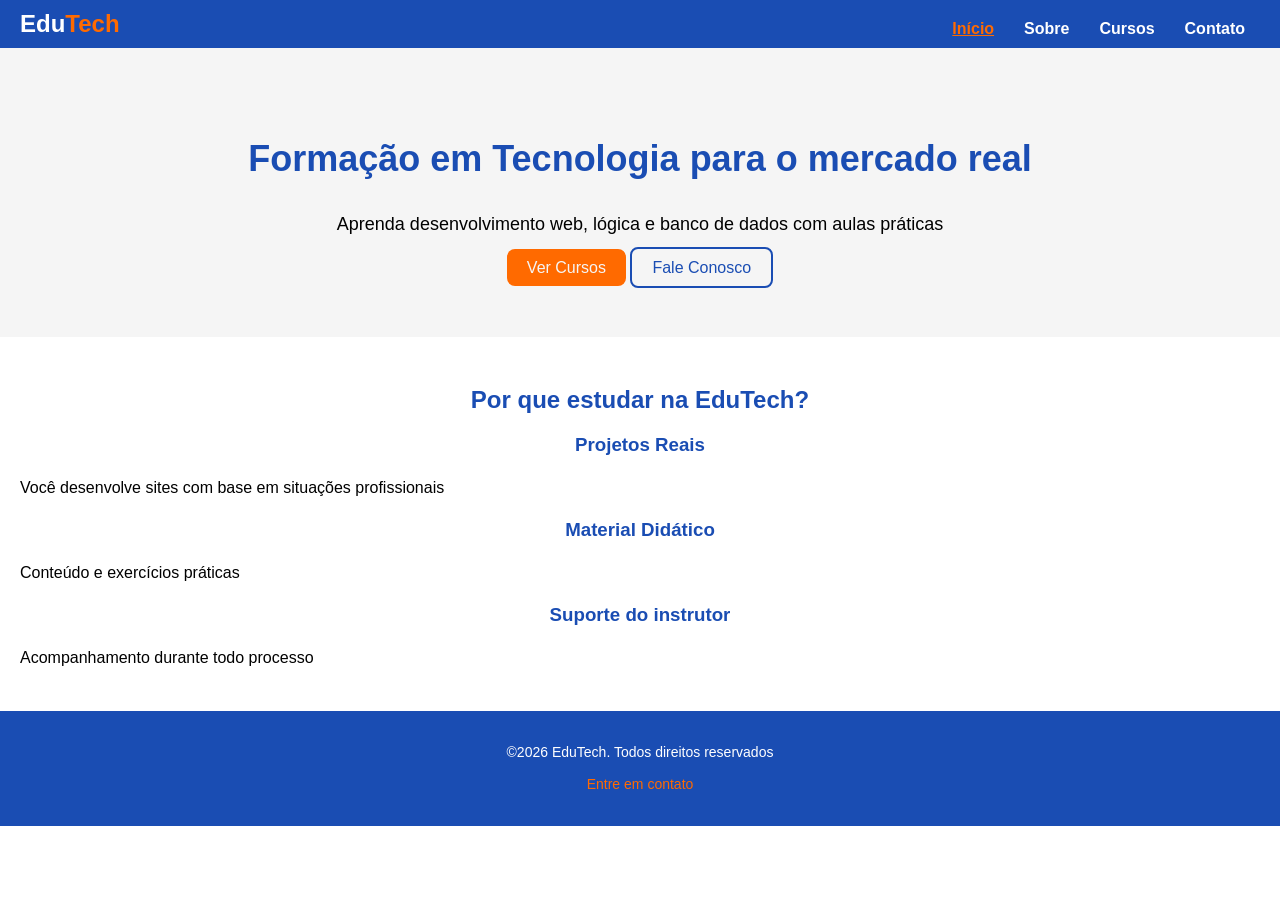
<file: index.html>
<!DOCTYPE html> <!-- Específica o Tipo de Documento - HTML 5 -->
<html lang="pt-BR">
    <head> <!-- CABEÇA DO SITE - CONFIGURAÇÕES E METADADOS-->
        <title>EduTech - Formação em Tecnologia</title> <!--Titúlo que aparece na aba do navegador-->
        <meta charset="UTF-8"> <!--Permite acentos, cedilha e caracteres especiais-->
        <meta name="viewport" content="width=device-width,initial-scale=1.0"> <!--adapta o site para o tamanho da tela do dispositivo móvel-->
        <meta name="description" content="Engole o choro e faz o L"> <!--pequenas descrição do site para navegadores e compartilhamento-->
        <link rel="stylesheet" href="CSS/style.css">
            <!--LINKA o código html com o página CSS-->
    </head>

    <body> <!-- CORPO DO SITE - CONTEÚDO VISÍVEL PARA TODOS-->

        <header class="topo"> <!-- CABEÇALHO DO CORPO DO SITE -->
                <div class="logo">
                    <a href="index.html" class="logo">Edu<span>Tech</span></a>
                </div>
                <nav class="menu">
                    <a href="index.html"class="ativo">Início</a>
                    <a href="pages/sobre.html">Sobre</a>
                    <a href="pages/cursos.html">Cursos</a>
                    <a href="pages/contato.html">Contato</a>
                </nav>
                
          
        </header>

        <!-- CONTEÚDO DA PÁGINA DO SITE -->
        <main>
              <section class="hero">
                        <div class="hero-content">
                            <h1>Formação em Tecnologia para o mercado real</h1>
                            <p>Aprenda desenvolvimento web, lógica e banco de dados com aulas práticas</p>
                            <a href="pages/cursos.html" class="btn-primario">Ver Cursos</a>
                            <a href="pages/contato.html" class="btn-secundario">Fale Conosco</a>
                        </div>   
              </section> 
              
              <section class="destaques">
                    <div class="container">
                        <h2>Por que estudar na EduTech?</h2>
                        <div class="cards">
                            <article class="card">
                                <h3>Projetos Reais</h3>
                                <p>Você desenvolve sites com base em situações profissionais</p>
                            </article>

                            <article class="card">
                                <h3>Material Didático</h3>
                                <p>Conteúdo e exercícios práticas</p>
                            </article>

                            <article class="card">
                                <h3>Suporte do instrutor</h3>
                                <p>Acompanhamento durante todo processo</p>
                            </article>
                        </div>
                    </div>
              </section> 

        </main>

        <!-- -------------------------- -->

        <footer class="rodape"> <!-- RODAPÉ DO CORPO DO SITE -->
            <p>©2026 EduTech. Todos direitos reservados</p>
            <p><a href="pages/contato.html">Entre em contato</a></p>
        </footer>

    </body>

</html>
</file>
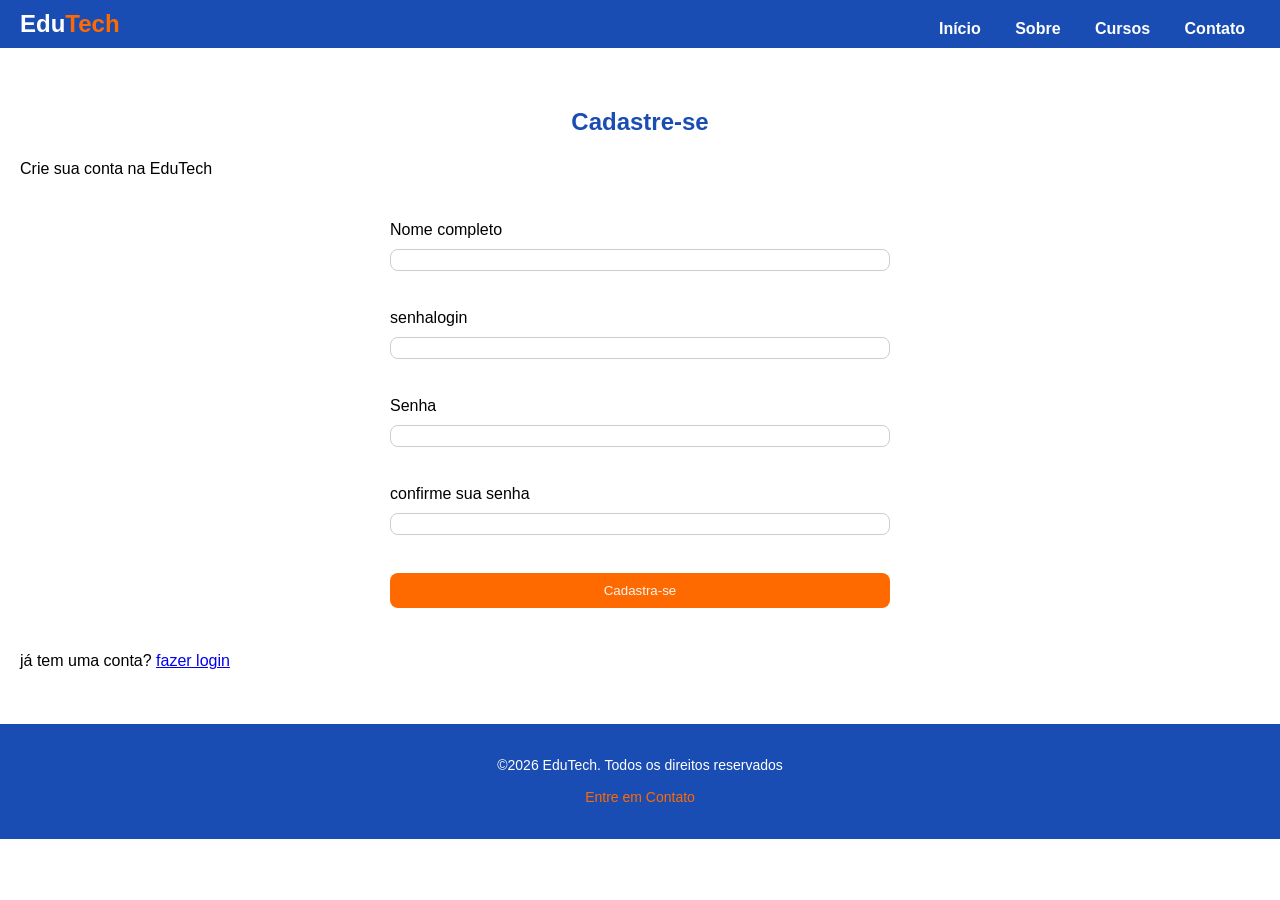
<file: PAGES/cadastro.html>
<!DOCTYPE html> <!-- Tipo de Docuemnto - HTML 5 -->
<html lang="pt-BR">
    <head> <!-- CABEÇA DO SITE - CONFIGURAÇÕES E METADADOS-->
        <title> cadastro - EduTech</title> <!--Titúlo que aparece na aba do navegador-->
        <meta charset="UTF-8"> <!-- Permite acentos, cedilha e caracteres especiais-->
        <meta name="viewport" content="width=device-width,initial-scale=1.0"> <!--Permite acentos, cedilha e caracteres especiais-->
        <meta name="description" content="Engole o choro e faz o L"> <!--pequenas descrição do site para navegadores e compartilhamento-->
        <link rel="stylesheet" href="../CSS/style.css"> <!--LINKA o código html com o página CSS-->

    <body> <!-- CORPO DO SITE - CONTEÚDO VISÍVEL PARA TODOS-->
        <header> <!-- CABEÇALHO DO CORPO DO SITE -->
                <div>
                    <a href="../index.html" class="logo">Edu<span>Tech</span></a>
                </div>
                <nav>
                    <a href="../index.html">Início</a>
                    <a href="sobre.html">Sobre</a>
                    <a href="cursos.html">Cursos</a>
                    <a href="contato.html">Contato</a>
                </nav>
         
        </header>
        
        <!-- CONTEÚDO DA PÁGINA DO SITE -->
        <main>
            <section id="formCadastro" class="cadastro">
                <h1>Cadastre-se</h1>
                <p>Crie sua conta na EduTech</p>
                <form class="cadastroForm">
                    <label for="nomeCadastro">Nome completo</label>
                    <input id="nomeCadastro" type="text" required>
                    <br>
                    <label for="emailcadastro">senhalogin</label>
                    <input id="emailcadastro" type="email" required>
                    <br>
                    <label for="senhacadastro">Senha</label>
                    <input id="senhacadastro" type="password" required>
                    <br>
                    <label for="confirmeCadastro">confirme sua senha</label>
                    <input id="confirmeCadastro" type="password" required>
                    <br>
                    <button type="submit">Cadastra-se</button>
                </form>
                <p>já tem uma conta? <a href="login.html">fazer login</a></p>
            </section>
        </main>

        <!-- --------------------------- -->
        
        <footer> <!-- RODAPÉ DO CORPO DO SITE -->
            <p>©2026 EduTech. Todos os direitos reservados </p>
            <p><a href="contato.html">Entre em Contato</a></p>
        </footer>



    </body>









</html>
</file>
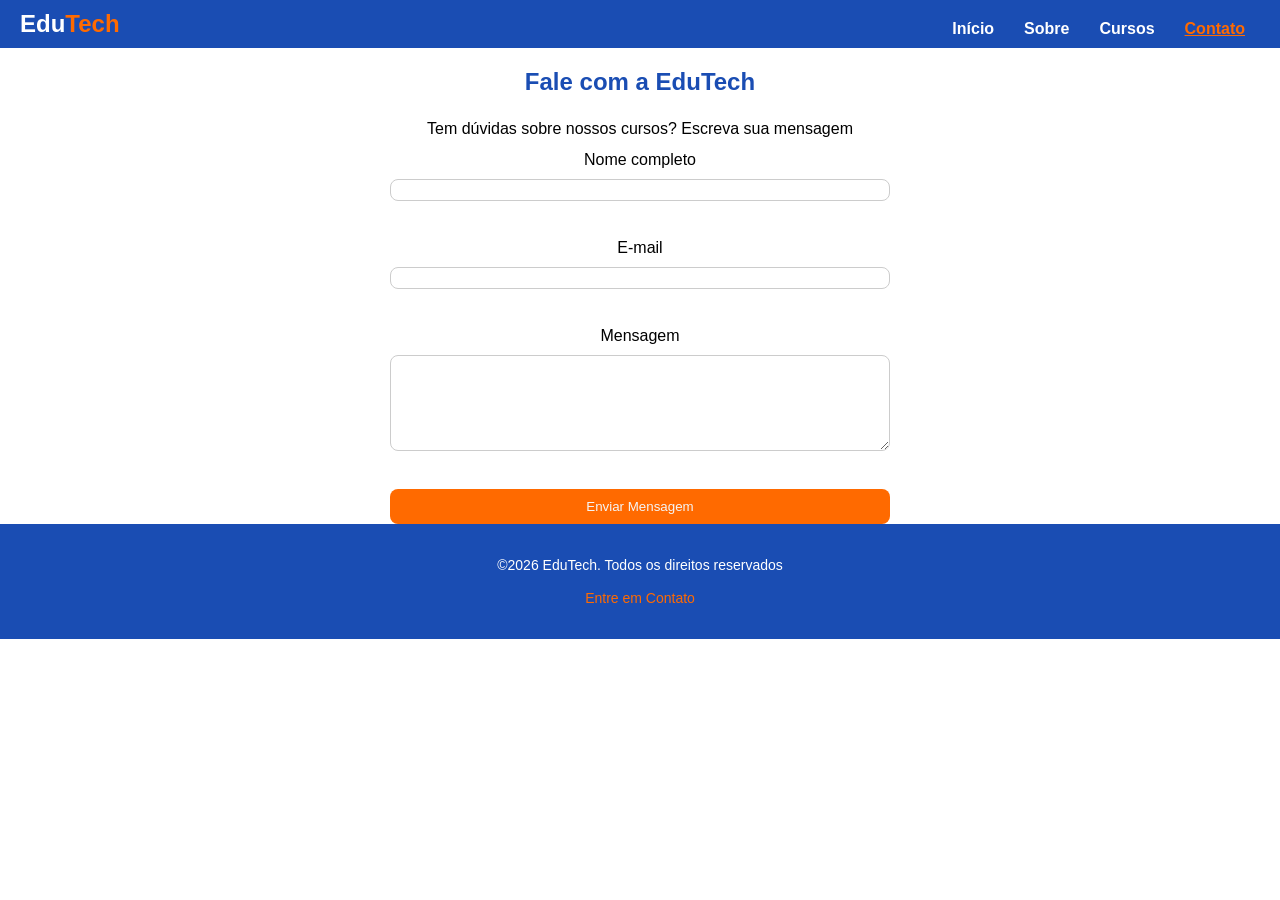
<file: PAGES/contato.html>
<!DOCTYPE html> <!-- Tipo de Docuemnto - HTML 5 -->
<html lang="pt-BR">
    <head> <!-- CABEÇA DO SITE - CONFIGURAÇÕES E METADADOS-->
        <title>contato - EduTech</title> <!--Titúlo que aparece na aba do navegador-->
        <meta charset="UTF-8"> <!-- Permite acentos, cedilha e caracteres especiais-->
        <meta name="viewport" content="width=device-width,initial-scale=1.0"> <!--Permite acentos, cedilha e caracteres especiais-->
        <meta name="description" content="Engole o choro e faz o L"> <!--pequenas descrição do site para navegadores e compartilhamento-->
         <link rel="stylesheet" href="../CSS/style.css"> <!--LINKA o código html com o página CSS-->
    </head>

    <body> <!-- CORPO DO SITE - CONTEÚDO VISÍVEL PARA TODOS-->
        <header> <!-- CABEÇALHO DO CORPO DO SITE -->
                <div>
                    <a href="../index.html" class="logo">Edu<span>Tech</span></a>
                </div>
                <nav class="menu">
                    <a href="../index.html">Início</a>
                    <a href="sobre.html">Sobre</a>
                    <a href="cursos.html">Cursos</a>
                    <a href="contato.html"class="ativo">Contato</a>
                </nav>
         
        </header>
        
        <!-- CONTEÚDO DA PÁGINA DO SITE -->
        <main>
            <section id="containerFormContato" class="contato">
                <h1>Fale com a EduTech</h1>
                <p>Tem dúvidas sobre nossos cursos? Escreva sua mensagem</p>
                <form id="FormContato" class="contatoForm">
                    <label for="nomeContato">Nome completo</label>
                    <input id="nomeContato" type="text" required>
                    <br>
                    <label for="emailContato">E-mail</label>
                    <input id="emailContato" type="email" required>
                    <br>
                    <label for="mensagemContato">Mensagem</label>
                    <textarea id="mensagemContato" rows="5" minleight="20"></textarea>
                    <br>
                    <button type="submit">Enviar Mensagem</button>
                </form>
            </section>
        </main>

        <!-- --------------------------- -->
        
        <footer> <!-- RODAPÉ DO CORPO DO SITE -->
            <p>©2026 EduTech. Todos os direitos reservados </p>
            <p><a href="contato.html">Entre em Contato</a></p>
        </footer>



    </body>









</html>
</file>
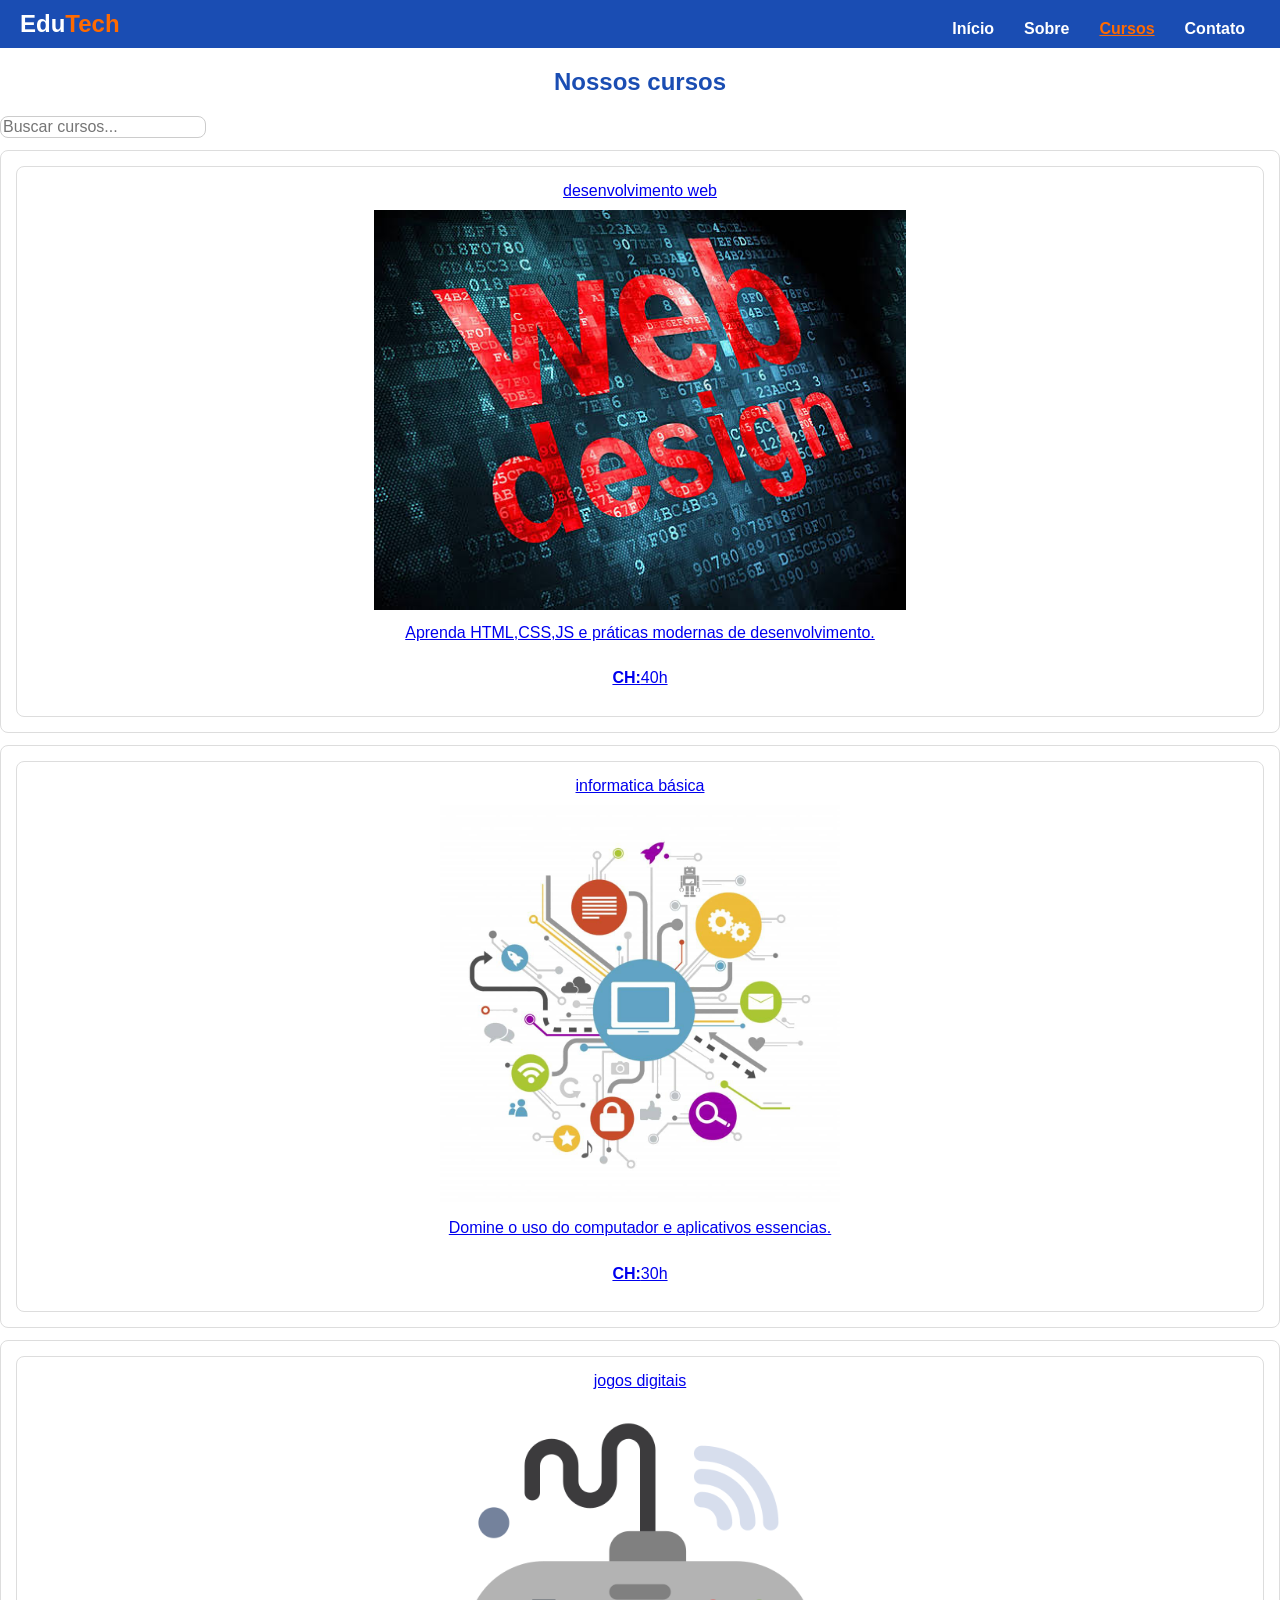
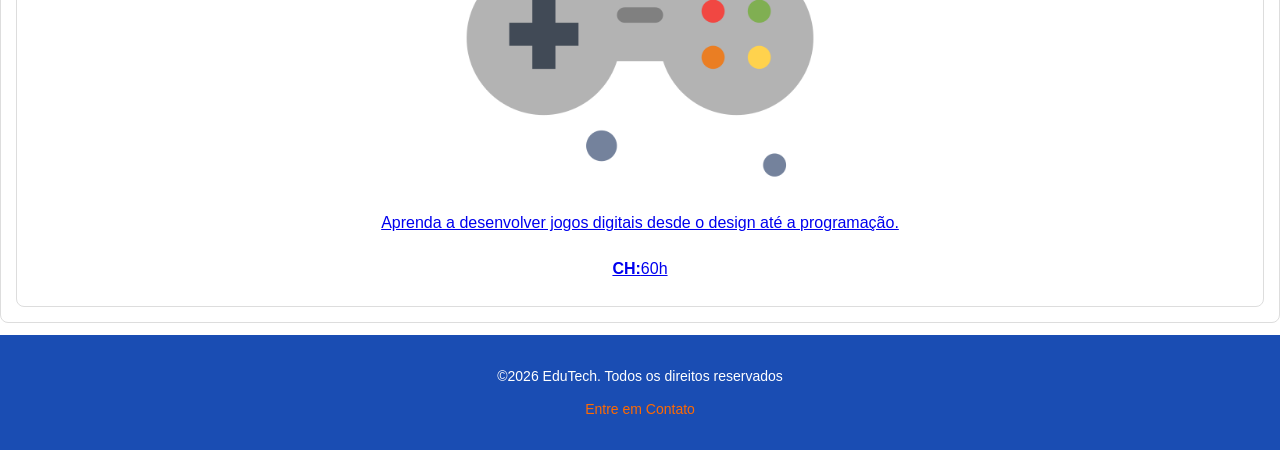
<file: PAGES/cursos.html>
<!DOCTYPE html> <!-- Tipo de Docuemnto - HTML 5 -->
<html lang="pt-BR">
    <head> <!-- CABEÇA DO SITE - CONFIGURAÇÕES E METADADOS-->
        <title>cursos - EduTech</title> <!--Titúlo que aparece na aba do navegador-->
        <meta charset="UTF-8"> <!-- Permite acentos, cedilha e caracteres especiais-->
        <meta name="viewport" content="width=device-width,initial-scale=1.0"> <!--Permite acentos, cedilha e caracteres especiais-->
        <meta name="description" content="Engole o choro e faz o L"> <!--pequenas descrição do site para navegadores e compartilhamento-->
         <link rel="stylesheet" href="../CSS/style.css"> <!--LINKA o código html com o página CSS-->
    </head>

    <body> <!-- CORPO DO SITE - CONTEÚDO VISÍVEL PARA TODOS-->
        <header> <!-- CABEÇALHO DO CORPO DO SITE -->
                <div>
                    <a href="../index.html" class="logo">Edu<span>Tech</span></a>
                </div>
                <nav class="menu">
                    <a href="../index.html">Início</a>
                    <a href="sobre.html">Sobre</a>
                    <a href="cursos.html"class="ativo">Cursos</a>
                    <a href="contato.html">Contato</a>
                </nav>
         
        </header>
        
        <!-- CONTEÚDO DA PÁGINA DO SITE -->
        <main>
           <section>
                <h2>Nossos cursos</h2>  

                <input id="buscaCursos" placeholder="Buscar cursos...">
                
                <div cla
                ss="curso-grid" id="listaCursos"> <!--Container que o CSS usa pra montar o grid dos cursos -->
                  <!-- O cursos.js vai construir os cards dos cursos aqui-->
                </div>
           </section>
        </main>

        <!-- --------------------------- -->
        
        <footer> <!-- RODAPÉ DO CORPO DO SITE -->
            <p>©2026 EduTech. Todos os direitos reservados </p>
            <p><a href="pages/contato.html">Entre em Contato</a></p>
        </footer>
        <script src="../JS/cursos.js" defer></script>


    </body>









</html>
</file>
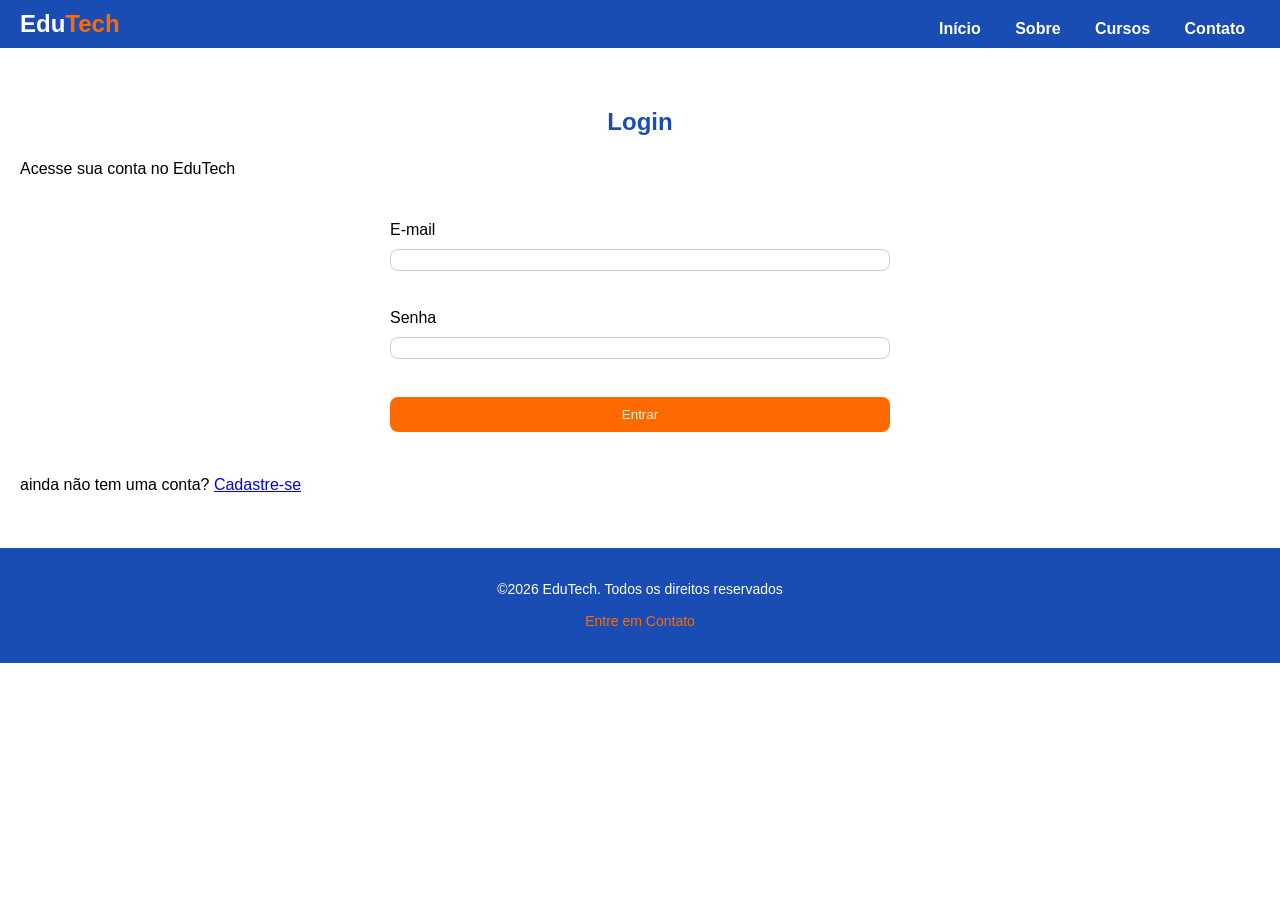
<file: PAGES/login.html>
<!DOCTYPE html> <!-- Tipo de Docuemnto - HTML 5 -->
<html lang="pt-BR">
    <head> <!-- CABEÇA DO SITE - CONFIGURAÇÕES E METADADOS-->
        <title>login - EduTech</title> <!--Titúlo que aparece na aba do navegador-->
        <meta charset="UTF-8"> <!-- Permite acentos, cedilha e caracteres especiais-->
        <meta name="viewport" content="width=device-width,initial-scale=1.0"> <!--Permite acentos, cedilha e caracteres especiais-->
        <meta name="description" content="Engole o choro e faz o L"> <!--pequenas descrição do site para navegadores e compartilhamento-->
         <link rel="stylesheet" href="../CSS/style.css"> <!--LINKA o código html com o página CSS-->
    </head>

    <body> <!-- CORPO DO SITE - CONTEÚDO VISÍVEL PARA TODOS-->
        <header> <!-- CABEÇALHO DO CORPO DO SITE -->
                <div>
                    <a href="../index.html" class="logo">Edu<span>Tech</span></a>
                </div>
                <nav>
                    <a href="../index.html">Início</a>
                    <a href="sobre.html">Sobre</a>
                    <a href="cursos.html">Cursos</a>
                    <a href="contato.html">Contato</a>
                </nav>
         
        </header>
        
        <!-- CONTEÚDO DA PÁGINA DO SITE -->
        <main>
            <section id="cotainerFormlogin" class="login">
                <h1>Login</h1>
                <p>Acesse sua conta no EduTech</p>
                <form id="formlogin" class="loginForm">
                      <label for="emailLogin">E-mail</label>
                      <input id="emailLogin" type="email" required>
                      <br>
                      <label for="senhalogin">Senha</label>
                      <input id="senhalogin" type="password" required>
                      <br>
                      <button type="submit">Entrar</button>
                </form>
                <p>ainda não tem uma conta? <a href="cadastro.html">Cadastre-se</a></p>
            </section>
        </main>

        <!-- --------------------------- -->
        
        <footer> <!-- RODAPÉ DO CORPO DO SITE -->
            <p>©2026 EduTech. Todos os direitos reservados </p>
            <p><a href="contato.html">Entre em Contato</a></p>
        </footer>



    </body>









</html>
</file>
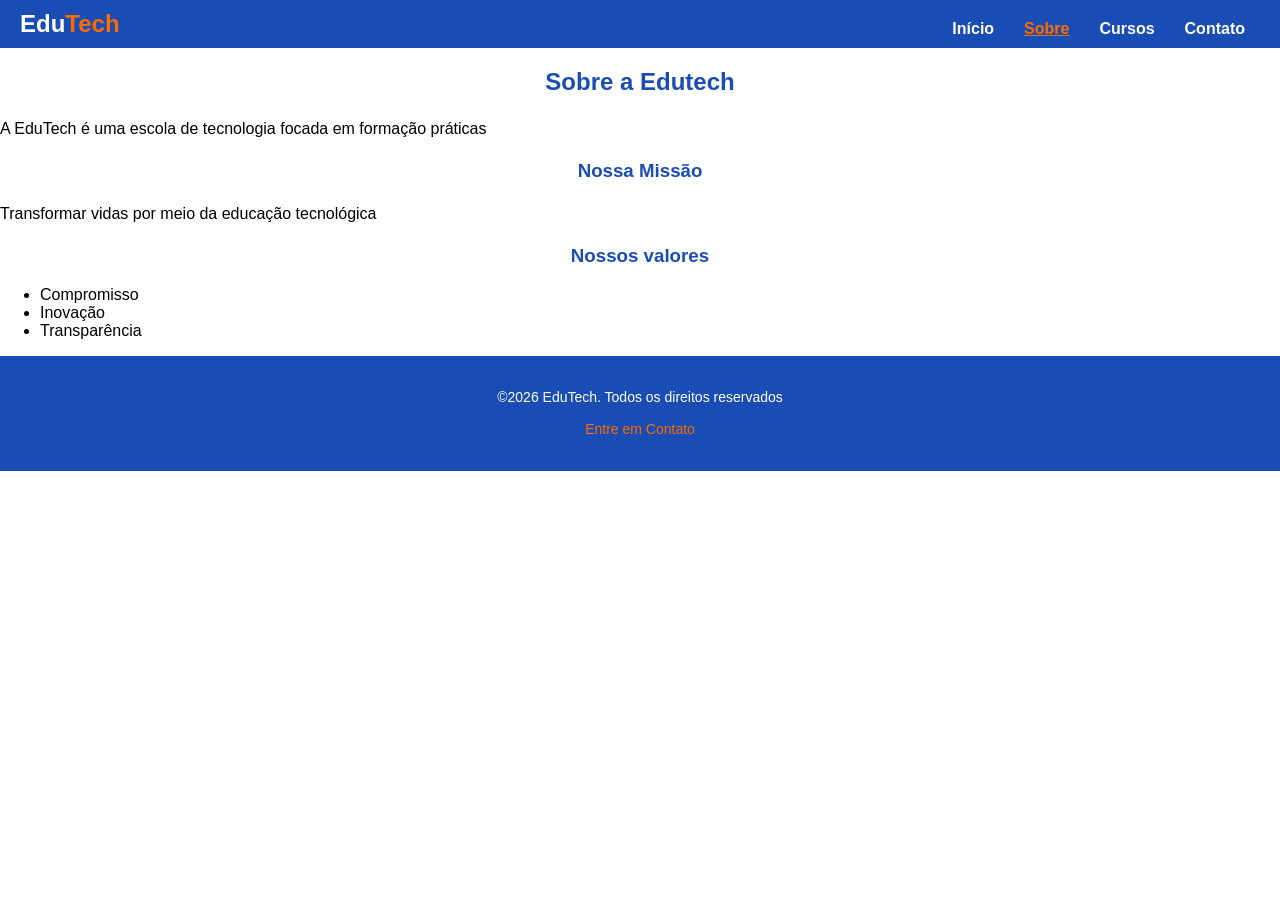
<file: PAGES/sobre.html>
<!DOCTYPE html> <!-- Tipo de Docuemnto - HTML 5 -->
<html lang="pt-BR">
    <head> <!-- CABEÇA DO SITE - CONFIGURAÇÕES E METADADOS-->
        <title>sobre - EduTech</title> <!--Titúlo que aparece na aba do navegador-->
        <meta charset="UTF-8"> <!-- Permite acentos, cedilha e caracteres especiais-->
        <meta name="viewport" content="width=device-width,initial-scale=1.0"> <!--Permite acentos, cedilha e caracteres especiais-->
        <meta name="description" content="Engole o choro e faz o L"> <!--pequenas descrição do site para navegadores e compartilhamento-->
         <link rel="stylesheet" href="../CSS/style.css"> <!--LINKA o código html com o página CSS-->
    </head>

    <body> <!-- CORPO DO SITE - CONTEÚDO VISÍVEL PARA TODOS-->
        <header> <!-- CABEÇALHO DO CORPO DO SITE -->
                <div>
                    <a href="../index.html" class="logo">Edu<span>Tech</span></a>
                </div>
                <nav class="menu">
                    <a href="../index.html">Início</a>
                    <a href="sobre.html"class="ativo">Sobre</a>
                    <a href="cursos.html">Cursos</a>
                    <a href="contato.html">Contato</a>
                </nav>
         
        </header>
        
        <!-- CONTEÚDO DA PÁGINA DO SITE -->
        <main>
            <!-- Seção Principal da Página Sobre-->
             <section>
                <!--Titulo da Página-->
                <h2>Sobre a Edutech</h2>
                <p>A EduTech é uma escola de tecnologia focada em formação práticas</p>
                <h3>Nossa Missão</h3>
                <p>Transformar vidas por meio da educação tecnológica</p>
                <h3>Nossos valores</h3>
                <ul>
                    <li>Compromisso</li>
                    <li>Inovação</li>
                    <li>Transparência</li>
                </ul>
             </section>
        </main>

        <!-- --------------------------- -->
        
        <footer> <!-- RODAPÉ DO CORPO DO SITE -->
            <p>©2026 EduTech. Todos os direitos reservados </p>
            <p><a href="pages/contato.html">Entre em Contato</a></p>
        </footer>



    </body>









</html>
</file>
<file: CSS/style.css>
/* CONFIGURAÇÓES GERAIS */
 
BODY {
    font-family: Arial, Helvetica, sans-serif;
     margin:0;
     padding: 0;
     color: black;
     background:#ffff;
}

h1,h2,h3 {
    color:#1a4db3;
    text-align: center;
}

p {
    line-height: 1.6;
    margin: 10px 0;
}

header {
    display: flex; /*Ativa o Flexbox*/
    justify-content: space-between; /*Logo de um canto e menu de  outro */
    align-items: center; /*Alinha os itens no meio vertical */
    background-color: #1a4db3;
    color: #ffffff;
    padding: 10px 20px;
}

footer{
    color:white;
    background:#1a4db3;
    text-align: center;
    padding: 20px;
    font-size: 14px;
}

footer a{
    color:#ff6a00;
    text-decoration: none;
}
/* CHAMAR E CONFIGURAR CLASS CRIADAS NO HTML */
.logo{
    text-decoration: none;
    color:white; /* cor do texto: branco */
    font-size: 24px; /* tamanho de letra: 24 pixel */
    font-weight: bold; /* texto em negrito */
}

.logo span{
    color:#ff6a00;
}

nav {
    text-align: center;
    margin-top: 10px;
}

nav a{
    color:white;
    text-decoration: none;
    margin: 0 15px;
    font-weight: bold;
}

nav a:hover {
    color:#ff6a00
}

.ativo {
    color:#ff6a00;
    text-decoration: underline; /*sublinha para reforça o destaque */
}

.menu {
    display: flex; /*Links ficam em linha*/
    gap:15; /* Espaço entre links*/
}

/* SEÇÃO PRINCIPAL DA PÁGINA INICIO */
.hero {
    background-color: #f5f5f5;
    text-align: center;
    padding: 60px 20px;
}

.hero h1{
    font-size: 36px;
    color:#1a4db3;
}
.hero p {
    font-size: 18px;
    margin-bottom: 20px;
}

.btn-primario{
    background-color: #ff6a00;
    color:#f5f5f5;
    text-decoration: none;
    padding: 10px 20px;
    border-radius: 8px;
    display: inline block;
}

.btn-secundario{
    background-color: #f5f5f5;
    color:#1a4db3;
    text-decoration: none;
    padding: 10px 20px;
    border-radius: 8px;
    border: 2px solid #1a4db3
}

.btn-primario:hover, .btn-secundario:hover{
    opacity: 0.8; /* TRANSPARENCIA DO BOTÃO */
}

.destaques {
    padding: 30px 20px;
    
}

.card-curso{
    background-color: white;
    margin:12px 0;
    border:1px solid #dddddd;
    border-radius: 8px;
    text-align: center;
}

.curso {
    display: flex;
    flex-direction: column;
    background-color: white;
    transition: 0.2s; /* hover suave */
    padding: 15px;
    margin:15px;
    border:1px solid #dddddd;
    border-radius: 8px; 
    text-align: center;
}

.curso:hover {
    transform: translateY(-3px); /* Sobe um pouco */
    box-shadow: 0 6px 14px rgba(0,0,0,0.12); /* Projeção de sombra*/
}

.curso img {
    width:100%; /* Ocupa toda a largura do card*/
    height: 400px; /* Altura padrão para todas imagem*/
    object-fit: contain; /* Mostra imagem inteira*/
    background-color: white;
    border-radius: 6px;
    margin-top: 10px;
}

/* PÁGINA CONTATO */
input,textarea {
    font-family: Arial, Helvetica, sans-serif;
    font-size: 16px;
    border: 1px solid #cccccc;
    border-radius: 8px;
    max-width: 100%;
    box-sizing: border-box;
}

input:focus, textarea:focus{
    outline:2px solid #1a4db3;
}

button{
    background-color: #ff6a00;
    color:#f5f5f5;
    border-radius: 8px;
    border:none;
    padding: 10px 20px;
    cursor:pointer;
}

.contato {
    text-align: center;
}

.contatoForm {
    max-width: 500px; /* Pode ocupar até 500px do container*/
    margin:0 auto; /* Sem margin - auto ajustável*/
    display: flex; /* Ativa o Flexbox no container do form*/
    flex-direction: column; /* Alinha os elementos em coluna*/ 
    gap: 10px; /* Espaço de 10px entre os elementos do form*/
}

/* Páginas de login e Cadastro*/
.cadastro, .login{
    padding: 40px 20px;
}

.cadastroForm, .loginForm{
    max-width: 500px;
    margin:0 auto;
    background-color: #ffffff;
    display: flex;
    flex-direction: column;
    padding: 30px;
    border-radius: 8px;
    box-shadow: 0 2px 8px rgba rgba(0, 0, 0, 0.178);
    gap: 10px;
}
</file>
